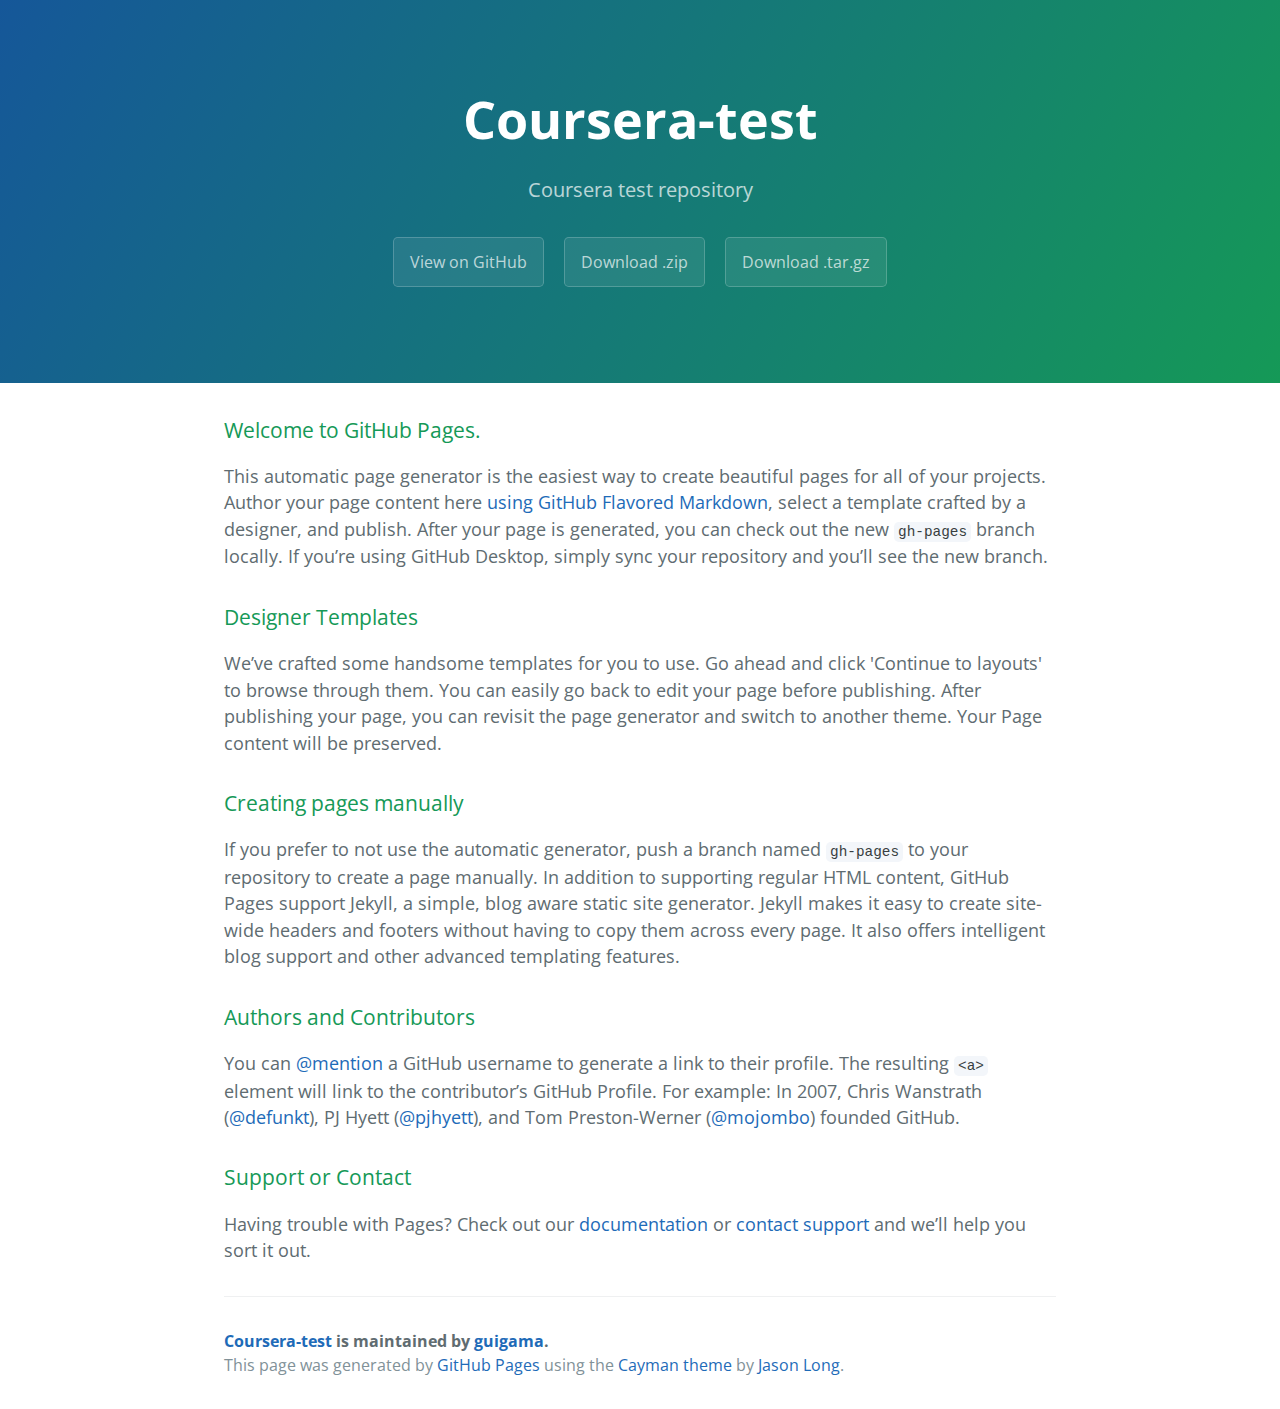
<file: index.html>
<!DOCTYPE html>
<html lang="en-us">
  <head>
    <meta charset="UTF-8">
    <title>Coursera-test by guigama</title>
    <meta name="viewport" content="width=device-width, initial-scale=1">
    <link rel="stylesheet" type="text/css" href="stylesheets/normalize.css" media="screen">
    <link href='https://fonts.googleapis.com/css?family=Open+Sans:400,700' rel='stylesheet' type='text/css'>
    <link rel="stylesheet" type="text/css" href="stylesheets/stylesheet.css" media="screen">
    <link rel="stylesheet" type="text/css" href="stylesheets/github-light.css" media="screen">
  </head>
  <body>
    <section class="page-header">
      <h1 class="project-name">Coursera-test</h1>
      <h2 class="project-tagline">Coursera test repository</h2>
      <a href="https://github.com/guigama/coursera-test" class="btn">View on GitHub</a>
      <a href="https://github.com/guigama/coursera-test/zipball/master" class="btn">Download .zip</a>
      <a href="https://github.com/guigama/coursera-test/tarball/master" class="btn">Download .tar.gz</a>
    </section>

    <section class="main-content">
      <h3>
<a id="welcome-to-github-pages" class="anchor" href="#welcome-to-github-pages" aria-hidden="true"><span aria-hidden="true" class="octicon octicon-link"></span></a>Welcome to GitHub Pages.</h3>

<p>This automatic page generator is the easiest way to create beautiful pages for all of your projects. Author your page content here <a href="https://guides.github.com/features/mastering-markdown/">using GitHub Flavored Markdown</a>, select a template crafted by a designer, and publish. After your page is generated, you can check out the new <code>gh-pages</code> branch locally. If you’re using GitHub Desktop, simply sync your repository and you’ll see the new branch.</p>

<h3>
<a id="designer-templates" class="anchor" href="#designer-templates" aria-hidden="true"><span aria-hidden="true" class="octicon octicon-link"></span></a>Designer Templates</h3>

<p>We’ve crafted some handsome templates for you to use. Go ahead and click 'Continue to layouts' to browse through them. You can easily go back to edit your page before publishing. After publishing your page, you can revisit the page generator and switch to another theme. Your Page content will be preserved.</p>

<h3>
<a id="creating-pages-manually" class="anchor" href="#creating-pages-manually" aria-hidden="true"><span aria-hidden="true" class="octicon octicon-link"></span></a>Creating pages manually</h3>

<p>If you prefer to not use the automatic generator, push a branch named <code>gh-pages</code> to your repository to create a page manually. In addition to supporting regular HTML content, GitHub Pages support Jekyll, a simple, blog aware static site generator. Jekyll makes it easy to create site-wide headers and footers without having to copy them across every page. It also offers intelligent blog support and other advanced templating features.</p>

<h3>
<a id="authors-and-contributors" class="anchor" href="#authors-and-contributors" aria-hidden="true"><span aria-hidden="true" class="octicon octicon-link"></span></a>Authors and Contributors</h3>

<p>You can <a href="https://help.github.com/articles/basic-writing-and-formatting-syntax/#mentioning-users-and-teams" class="user-mention">@mention</a> a GitHub username to generate a link to their profile. The resulting <code>&lt;a&gt;</code> element will link to the contributor’s GitHub Profile. For example: In 2007, Chris Wanstrath (<a href="https://github.com/defunkt" class="user-mention">@defunkt</a>), PJ Hyett (<a href="https://github.com/pjhyett" class="user-mention">@pjhyett</a>), and Tom Preston-Werner (<a href="https://github.com/mojombo" class="user-mention">@mojombo</a>) founded GitHub.</p>

<h3>
<a id="support-or-contact" class="anchor" href="#support-or-contact" aria-hidden="true"><span aria-hidden="true" class="octicon octicon-link"></span></a>Support or Contact</h3>

<p>Having trouble with Pages? Check out our <a href="https://help.github.com/pages">documentation</a> or <a href="https://github.com/contact">contact support</a> and we’ll help you sort it out.</p>

      <footer class="site-footer">
        <span class="site-footer-owner"><a href="https://github.com/guigama/coursera-test">Coursera-test</a> is maintained by <a href="https://github.com/guigama">guigama</a>.</span>

        <span class="site-footer-credits">This page was generated by <a href="https://pages.github.com">GitHub Pages</a> using the <a href="https://github.com/jasonlong/cayman-theme">Cayman theme</a> by <a href="https://twitter.com/jasonlong">Jason Long</a>.</span>
      </footer>

    </section>

  
  </body>
</html>
</file>
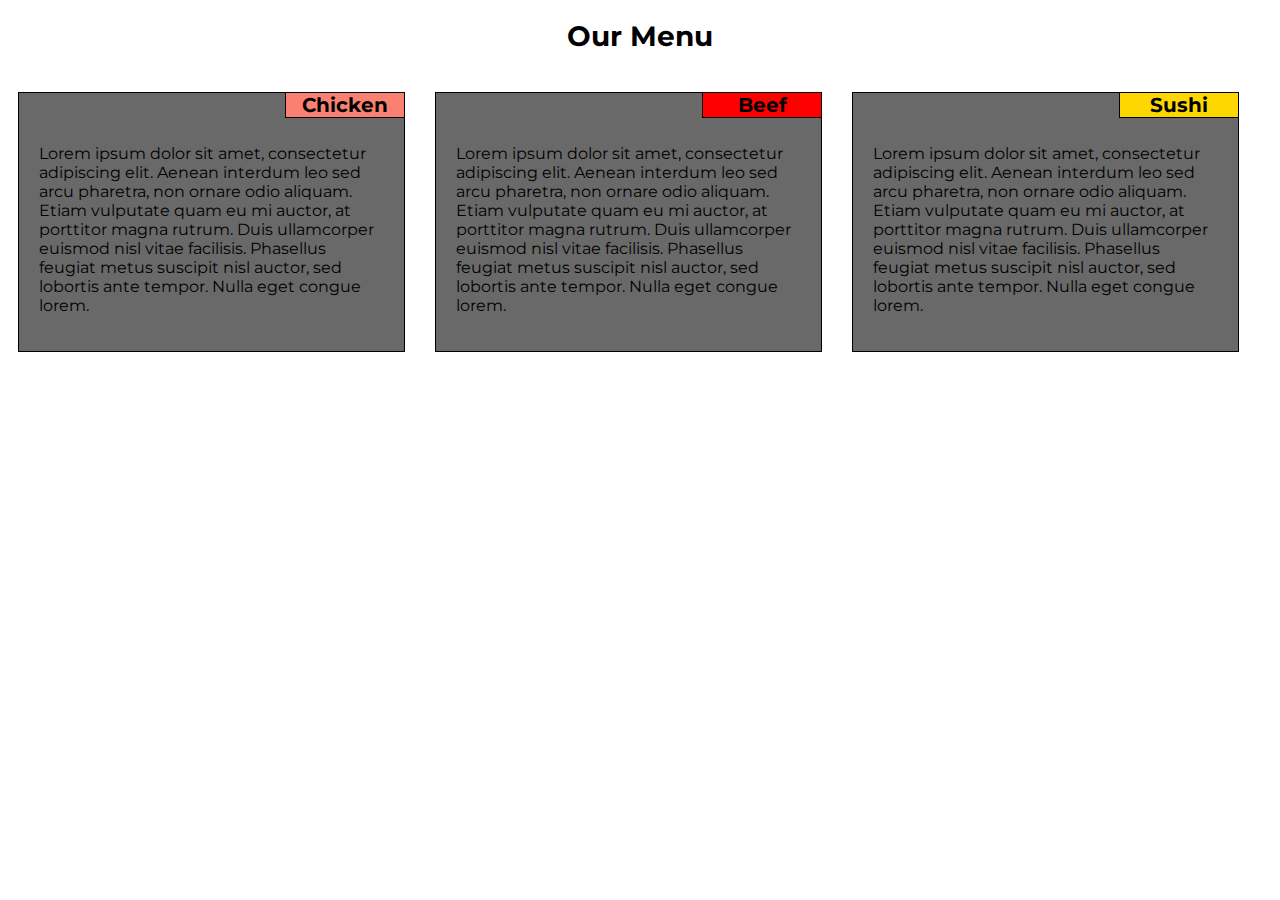
<file: module2-solution/index.html>
<!DOCTYPE html>
<html>
<head>
	<meta charset="utf-8">
	<meta name="viewport" content="width=device-width, initial-scale=1">
	<title>Assignment Solution for Module 2</title>
	<link rel="stylesheet" href="css/style.css">
	<link href='https://fonts.googleapis.com/css?family=Montserrat' rel='stylesheet' type='text/css'>
</head>
<body>

<h1>Our Menu</h1>

<div class="row">

<div class="col-lg-4 col-md-6">
<section id="section1">
<h2 id="chicken">Chicken</h2>
<div id="text">
<p >Lorem ipsum dolor sit amet, consectetur adipiscing elit. Aenean interdum leo sed arcu pharetra, non ornare odio aliquam. Etiam vulputate quam eu mi auctor, at porttitor magna rutrum. Duis ullamcorper euismod nisl vitae facilisis. Phasellus feugiat metus suscipit nisl auctor, sed lobortis ante tempor. Nulla eget congue lorem. </p>
</div>
</section>
</div>


<div class="col-lg-4 col-md-6">
<section id="section2">
<h2 id="beef">Beef</h2>
<div id="text">
<p>Lorem ipsum dolor sit amet, consectetur adipiscing elit. Aenean interdum leo sed arcu pharetra, non ornare odio aliquam. Etiam vulputate quam eu mi auctor, at porttitor magna rutrum. Duis ullamcorper euismod nisl vitae facilisis. Phasellus feugiat metus suscipit nisl auctor, sed lobortis ante tempor. Nulla eget congue lorem. </p>
</div>
</section>
</div>


<div class="col-lg-4 col-md-12">
<section id="section3">
<h2 id="sushi">Sushi</h2>
<div id="text">
<p>Lorem ipsum dolor sit amet, consectetur adipiscing elit. Aenean interdum leo sed arcu pharetra, non ornare odio aliquam. Etiam vulputate quam eu mi auctor, at porttitor magna rutrum. Duis ullamcorper euismod nisl vitae facilisis. Phasellus feugiat metus suscipit nisl auctor, sed lobortis ante tempor. Nulla eget congue lorem. </p>
</div>
</section>
</div>
</div>

</body>
</html>
</file>
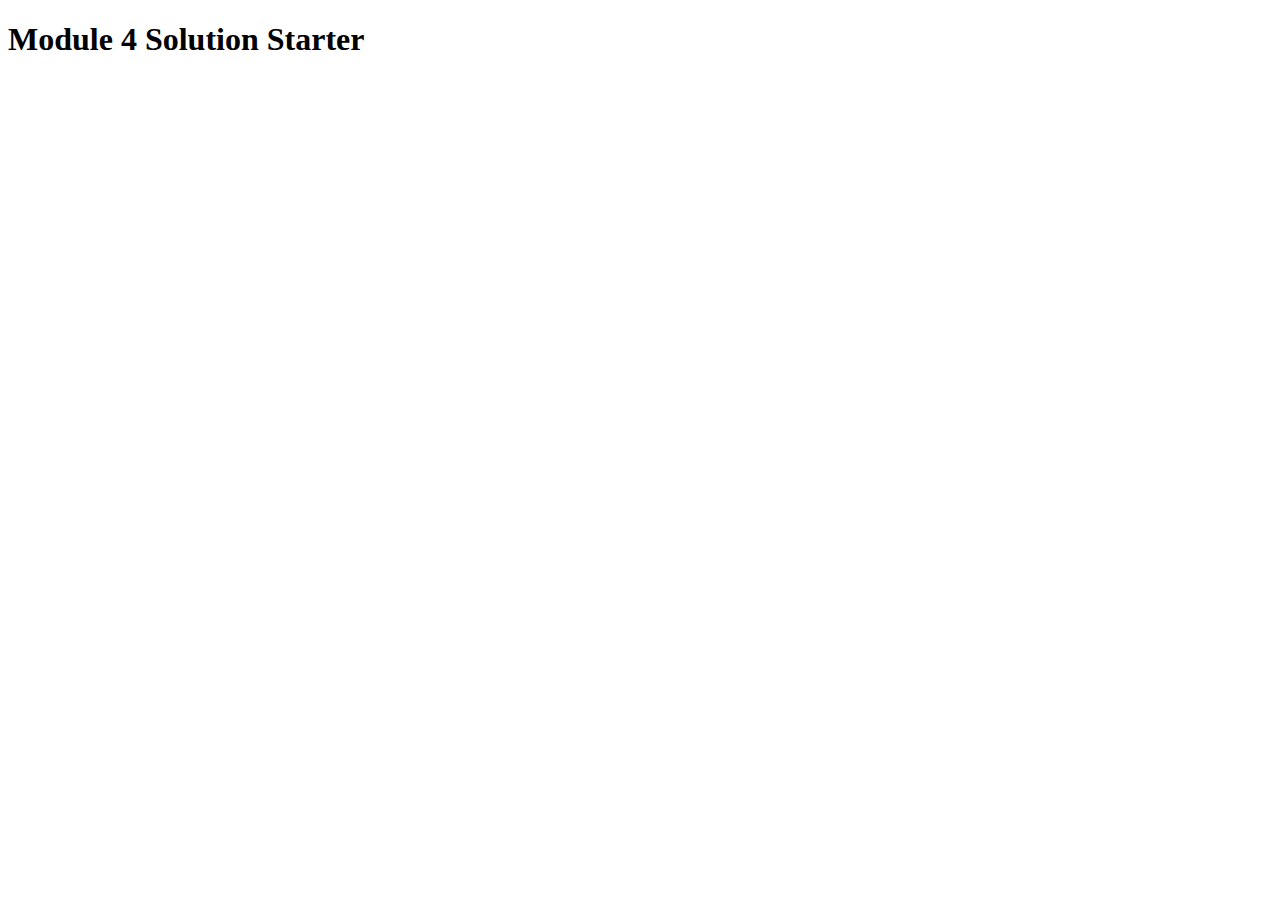
<file: module4-solution/index.html>
<!DOCTYPE html>
<html>
<head>
  <meta charset="utf-8">
  <title>Module 4 Solution Starter</title>
  <script src="SpeakHello.js"></script>
  <script src="SpeakGoodBye.js"></script>
  <script src="script.js"></script>
</head>
<body>
  <h1>Module 4 Solution Starter</h1>
</body>
</html>
</file>
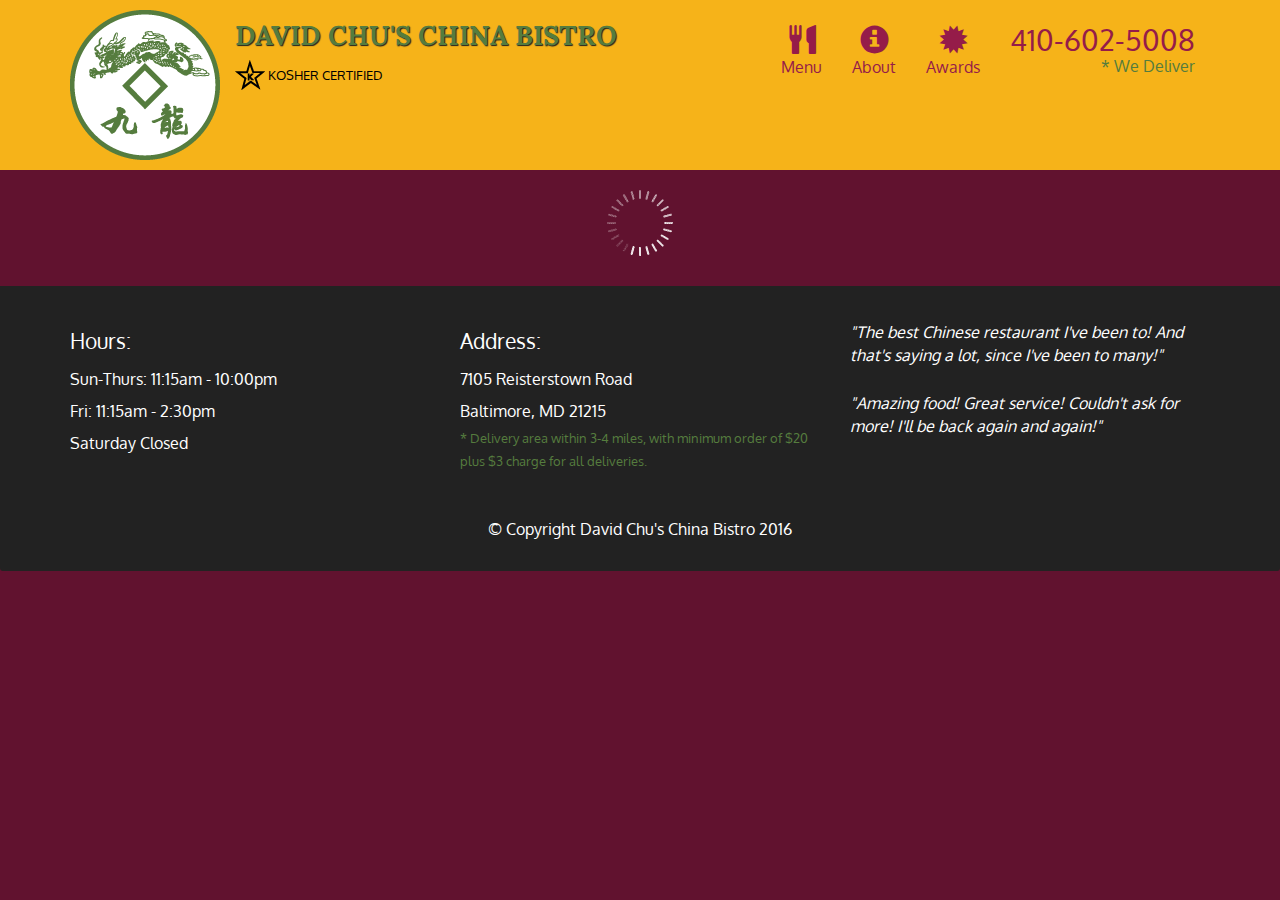
<file: module5-solution/index.html>
<!doctype html>
<html lang="en">
  <head>
    <meta charset="utf-8">
    <meta http-equiv="X-UA-Compatible" content="IE=edge">
    <meta name="viewport" content="width=device-width, initial-scale=1">
    <title>David Chu's China Bistro</title>
    <link rel="stylesheet" href="css/bootstrap.min.css">
    <link rel="stylesheet" href="css/styles.css">
    <link href='https://fonts.googleapis.com/css?family=Oxygen:400,300,700' rel='stylesheet' type='text/css'>
    <link href='https://fonts.googleapis.com/css?family=Lora' rel='stylesheet' type='text/css'>
  </head>
<body>
  <header>
    <nav id="header-nav" class="navbar navbar-default">
      <div class="container">
        <div class="navbar-header">
          <a href="index.html" class="pull-left visible-md visible-lg">
            <div id="logo-img" alt="Logo image"></div>
          </a>

          <div class="navbar-brand">
            <a href="index.html"><h1>David Chu's China Bistro</h1></a>
            <p>
              <img src="images/star-k-logo.png" alt="Kosher certification">
              <span>Kosher Certified</span>
            </p>
          </div>

          <button id="navbarToggle" type="button" class="navbar-toggle collapsed" data-toggle="collapse" data-target="#collapsable-nav" aria-expanded="false">
            <span class="sr-only">Toggle navigation</span>
            <span class="icon-bar"></span>
            <span class="icon-bar"></span>
            <span class="icon-bar"></span>
          </button>
        </div>
        
        <div id="collapsable-nav" class="collapse navbar-collapse">
           <ul id="nav-list" class="nav navbar-nav navbar-right">
            <li id="navHomeButton" class="visible-xs active">
              <a href="index.html">
                <span class="glyphicon glyphicon-home"></span> Home</a>
            </li>
            <li id="navMenuButton">
              <a href="#" onclick="$dc.loadMenuCategories();">
                <span class="glyphicon glyphicon-cutlery"></span><br class="hidden-xs"> Menu</a>
            </li>
            <li>
              <a href="#">
                <span class="glyphicon glyphicon-info-sign"></span><br class="hidden-xs"> About</a>
            </li>
            <li>
              <a href="#">
                <span class="glyphicon glyphicon-certificate"></span><br class="hidden-xs"> Awards</a>
            </li>
            <li id="phone" class="hidden-xs">
              <a href="tel:410-602-5008">
                <span>410-602-5008</span></a><div>* We Deliver</div>
            </li>
          </ul><!-- #nav-list -->
        </div><!-- .collapse .navbar-collapse -->
      </div><!-- .container -->
    </nav><!-- #header-nav -->
  </header>

  <div id="call-btn" class="visible-xs">
    <a class="btn" href="tel:410-602-5008">
    <span class="glyphicon glyphicon-earphone"></span>
    410-602-5008
    </a>
  </div>
  <div id="xs-deliver" class="text-center visible-xs">* We Deliver</div>

  <div id="main-content" class="container"></div>

  <footer class="panel-footer">
    <div class="container">
      <div class="row">
        <section id="hours" class="col-sm-4">
          <span>Hours:</span><br>
          Sun-Thurs: 11:15am - 10:00pm<br>
          Fri: 11:15am - 2:30pm<br>
          Saturday Closed
          <hr class="visible-xs">
        </section>
        <section id="address" class="col-sm-4">
          <span>Address:</span><br>
          7105 Reisterstown Road<br>
          Baltimore, MD 21215
          <p>* Delivery area within 3-4 miles, with minimum order of $20 plus $3 charge for all deliveries.</p>
          <hr class="visible-xs">
        </section>
        <section id="testimonials" class="col-sm-4">
          <p>"The best Chinese restaurant I've been to! And that's saying a lot, since I've been to many!"</p>
          <p>"Amazing food! Great service! Couldn't ask for more! I'll be back again and again!"</p>
        </section>
      </div>
      <div class="text-center">&copy; Copyright David Chu's China Bistro 2016</div>
    </div>
  </footer>

  <!-- jQuery (Bootstrap JS plugins depend on it) -->
  <script src="js/jquery-2.1.4.min.js"></script>
  <script src="js/bootstrap.min.js"></script>
  <script src="js/ajax-utils.js"></script>
  <script src="js/script.js"></script>
</body>
</html>
</file>
<file: stylesheets/stylesheet.css>
* {
  box-sizing: border-box; }

body {
  padding: 0;
  margin: 0;
  font-family: "Open Sans", "Helvetica Neue", Helvetica, Arial, sans-serif;
  font-size: 16px;
  line-height: 1.5;
  color: #606c71; }

a {
  color: #1e6bb8;
  text-decoration: none; }
  a:hover {
    text-decoration: underline; }

.btn {
  display: inline-block;
  margin-bottom: 1rem;
  color: rgba(255, 255, 255, 0.7);
  background-color: rgba(255, 255, 255, 0.08);
  border-color: rgba(255, 255, 255, 0.2);
  border-style: solid;
  border-width: 1px;
  border-radius: 0.3rem;
  transition: color 0.2s, background-color 0.2s, border-color 0.2s; }
  .btn + .btn {
    margin-left: 1rem; }

.btn:hover {
  color: rgba(255, 255, 255, 0.8);
  text-decoration: none;
  background-color: rgba(255, 255, 255, 0.2);
  border-color: rgba(255, 255, 255, 0.3); }

@media screen and (min-width: 64em) {
  .btn {
    padding: 0.75rem 1rem; } }

@media screen and (min-width: 42em) and (max-width: 64em) {
  .btn {
    padding: 0.6rem 0.9rem;
    font-size: 0.9rem; } }

@media screen and (max-width: 42em) {
  .btn {
    display: block;
    width: 100%;
    padding: 0.75rem;
    font-size: 0.9rem; }
    .btn + .btn {
      margin-top: 1rem;
      margin-left: 0; } }

.page-header {
  color: #fff;
  text-align: center;
  background-color: #159957;
  background-image: linear-gradient(120deg, #155799, #159957); }

@media screen and (min-width: 64em) {
  .page-header {
    padding: 5rem 6rem; } }

@media screen and (min-width: 42em) and (max-width: 64em) {
  .page-header {
    padding: 3rem 4rem; } }

@media screen and (max-width: 42em) {
  .page-header {
    padding: 2rem 1rem; } }

.project-name {
  margin-top: 0;
  margin-bottom: 0.1rem; }

@media screen and (min-width: 64em) {
  .project-name {
    font-size: 3.25rem; } }

@media screen and (min-width: 42em) and (max-width: 64em) {
  .project-name {
    font-size: 2.25rem; } }

@media screen and (max-width: 42em) {
  .project-name {
    font-size: 1.75rem; } }

.project-tagline {
  margin-bottom: 2rem;
  font-weight: normal;
  opacity: 0.7; }

@media screen and (min-width: 64em) {
  .project-tagline {
    font-size: 1.25rem; } }

@media screen and (min-width: 42em) and (max-width: 64em) {
  .project-tagline {
    font-size: 1.15rem; } }

@media screen and (max-width: 42em) {
  .project-tagline {
    font-size: 1rem; } }

.main-content :first-child {
  margin-top: 0; }
.main-content img {
  max-width: 100%; }
.main-content h1, .main-content h2, .main-content h3, .main-content h4, .main-content h5, .main-content h6 {
  margin-top: 2rem;
  margin-bottom: 1rem;
  font-weight: normal;
  color: #159957; }
.main-content p {
  margin-bottom: 1em; }
.main-content code {
  padding: 2px 4px;
  font-family: Consolas, "Liberation Mono", Menlo, Courier, monospace;
  font-size: 0.9rem;
  color: #383e41;
  background-color: #f3f6fa;
  border-radius: 0.3rem; }
.main-content pre {
  padding: 0.8rem;
  margin-top: 0;
  margin-bottom: 1rem;
  font: 1rem Consolas, "Liberation Mono", Menlo, Courier, monospace;
  color: #567482;
  word-wrap: normal;
  background-color: #f3f6fa;
  border: solid 1px #dce6f0;
  border-radius: 0.3rem; }
  .main-content pre > code {
    padding: 0;
    margin: 0;
    font-size: 0.9rem;
    color: #567482;
    word-break: normal;
    white-space: pre;
    background: transparent;
    border: 0; }
.main-content .highlight {
  margin-bottom: 1rem; }
  .main-content .highlight pre {
    margin-bottom: 0;
    word-break: normal; }
.main-content .highlight pre, .main-content pre {
  padding: 0.8rem;
  overflow: auto;
  font-size: 0.9rem;
  line-height: 1.45;
  border-radius: 0.3rem; }
.main-content pre code, .main-content pre tt {
  display: inline;
  max-width: initial;
  padding: 0;
  margin: 0;
  overflow: initial;
  line-height: inherit;
  word-wrap: normal;
  background-color: transparent;
  border: 0; }
  .main-content pre code:before, .main-content pre code:after, .main-content pre tt:before, .main-content pre tt:after {
    content: normal; }
.main-content ul, .main-content ol {
  margin-top: 0; }
.main-content blockquote {
  padding: 0 1rem;
  margin-left: 0;
  color: #819198;
  border-left: 0.3rem solid #dce6f0; }
  .main-content blockquote > :first-child {
    margin-top: 0; }
  .main-content blockquote > :last-child {
    margin-bottom: 0; }
.main-content table {
  display: block;
  width: 100%;
  overflow: auto;
  word-break: normal;
  word-break: keep-all; }
  .main-content table th {
    font-weight: bold; }
  .main-content table th, .main-content table td {
    padding: 0.5rem 1rem;
    border: 1px solid #e9ebec; }
.main-content dl {
  padding: 0; }
  .main-content dl dt {
    padding: 0;
    margin-top: 1rem;
    font-size: 1rem;
    font-weight: bold; }
  .main-content dl dd {
    padding: 0;
    margin-bottom: 1rem; }
.main-content hr {
  height: 2px;
  padding: 0;
  margin: 1rem 0;
  background-color: #eff0f1;
  border: 0; }

@media screen and (min-width: 64em) {
  .main-content {
    max-width: 64rem;
    padding: 2rem 6rem;
    margin: 0 auto;
    font-size: 1.1rem; } }

@media screen and (min-width: 42em) and (max-width: 64em) {
  .main-content {
    padding: 2rem 4rem;
    font-size: 1.1rem; } }

@media screen and (max-width: 42em) {
  .main-content {
    padding: 2rem 1rem;
    font-size: 1rem; } }

.site-footer {
  padding-top: 2rem;
  margin-top: 2rem;
  border-top: solid 1px #eff0f1; }

.site-footer-owner {
  display: block;
  font-weight: bold; }

.site-footer-credits {
  color: #819198; }

@media screen and (min-width: 64em) {
  .site-footer {
    font-size: 1rem; } }

@media screen and (min-width: 42em) and (max-width: 64em) {
  .site-footer {
    font-size: 1rem; } }

@media screen and (max-width: 42em) {
  .site-footer {
    font-size: 0.9rem; } }
</file>
<file: stylesheets/github-light.css>
/*
The MIT License (MIT)

Copyright (c) 2016 GitHub, Inc.

Permission is hereby granted, free of charge, to any person obtaining a copy
of this software and associated documentation files (the "Software"), to deal
in the Software without restriction, including without limitation the rights
to use, copy, modify, merge, publish, distribute, sublicense, and/or sell
copies of the Software, and to permit persons to whom the Software is
furnished to do so, subject to the following conditions:

The above copyright notice and this permission notice shall be included in all
copies or substantial portions of the Software.

THE SOFTWARE IS PROVIDED "AS IS", WITHOUT WARRANTY OF ANY KIND, EXPRESS OR
IMPLIED, INCLUDING BUT NOT LIMITED TO THE WARRANTIES OF MERCHANTABILITY,
FITNESS FOR A PARTICULAR PURPOSE AND NONINFRINGEMENT. IN NO EVENT SHALL THE
AUTHORS OR COPYRIGHT HOLDERS BE LIABLE FOR ANY CLAIM, DAMAGES OR OTHER
LIABILITY, WHETHER IN AN ACTION OF CONTRACT, TORT OR OTHERWISE, ARISING FROM,
OUT OF OR IN CONNECTION WITH THE SOFTWARE OR THE USE OR OTHER DEALINGS IN THE
SOFTWARE.

*/

.pl-c /* comment */ {
  color: #969896;
}

.pl-c1 /* constant, variable.other.constant, support, meta.property-name, support.constant, support.variable, meta.module-reference, markup.raw, meta.diff.header */,
.pl-s .pl-v /* string variable */ {
  color: #0086b3;
}

.pl-e /* entity */,
.pl-en /* entity.name */ {
  color: #795da3;
}

.pl-smi /* variable.parameter.function, storage.modifier.package, storage.modifier.import, storage.type.java, variable.other */,
.pl-s .pl-s1 /* string source */ {
  color: #333;
}

.pl-ent /* entity.name.tag */ {
  color: #63a35c;
}

.pl-k /* keyword, storage, storage.type */ {
  color: #a71d5d;
}

.pl-s /* string */,
.pl-pds /* punctuation.definition.string, string.regexp.character-class */,
.pl-s .pl-pse .pl-s1 /* string punctuation.section.embedded source */,
.pl-sr /* string.regexp */,
.pl-sr .pl-cce /* string.regexp constant.character.escape */,
.pl-sr .pl-sre /* string.regexp source.ruby.embedded */,
.pl-sr .pl-sra /* string.regexp string.regexp.arbitrary-repitition */ {
  color: #183691;
}

.pl-v /* variable */ {
  color: #ed6a43;
}

.pl-id /* invalid.deprecated */ {
  color: #b52a1d;
}

.pl-ii /* invalid.illegal */ {
  color: #f8f8f8;
  background-color: #b52a1d;
}

.pl-sr .pl-cce /* string.regexp constant.character.escape */ {
  font-weight: bold;
  color: #63a35c;
}

.pl-ml /* markup.list */ {
  color: #693a17;
}

.pl-mh /* markup.heading */,
.pl-mh .pl-en /* markup.heading entity.name */,
.pl-ms /* meta.separator */ {
  font-weight: bold;
  color: #1d3e81;
}

.pl-mq /* markup.quote */ {
  color: #008080;
}

.pl-mi /* markup.italic */ {
  font-style: italic;
  color: #333;
}

.pl-mb /* markup.bold */ {
  font-weight: bold;
  color: #333;
}

.pl-md /* markup.deleted, meta.diff.header.from-file */ {
  color: #bd2c00;
  background-color: #ffecec;
}

.pl-mi1 /* markup.inserted, meta.diff.header.to-file */ {
  color: #55a532;
  background-color: #eaffea;
}

.pl-mdr /* meta.diff.range */ {
  font-weight: bold;
  color: #795da3;
}

.pl-mo /* meta.output */ {
  color: #1d3e81;
}
</file>
<file: module2-solution/css/style.css>
*{
	box-sizing: border-box;
	}

body{
	font-family: 'Montserrat', sans-serif;
	font-size: 16;
	}
h1 {
	text-align: center;
	font-size: 175%;
	}

h2{
	text-align: center;
	font-size: 125%;
	border: 1px solid black;
	width: 120px;
	position: absolute;
	right: 0px;
	top: 0px;
	margin-top: -1px;
	margin-right: -1px;
	}

h2#chicken{
	background-color: #FA8072;
		}

h2#beef{
	background-color: #FF0000;
		}

h2#sushi{
	background-color: #FFD700;
		}

section {
  	background-color: #696969;
    border: 1px solid black;
    margin-right: 20px;
    margin-left: 10px;
    margin-bottom: 20px;
    margin-top: 20px;
    padding: 10px;
    box-sizing: border-box;
    position: relative;
	}

div#text {
	padding: 10px;
	padding-top: 25px;
	}


/* Simple Responsive Framework. */
.row {
    width: 100%;
    margin-right: auto;
    margin-left: auto;
    }

/********** Large devices only **********/
@media (min-width: 992px) {
    .col-lg-1, .col-lg-2, .col-lg-3, .col-lg-4, .col-lg-5, .col-lg-6, .col-lg-7, .col-lg-8, .col-lg-9, .col-lg-10, .col-lg-11, .col-lg-12{
     float: left;
    }
    .col-lg-1 {
        width: 8.33%;
    }
    .col-lg-2 {
        width: 16.66%;
    }
    .col-lg-3 {
        width: 25%;
    }
    .col-lg-4 {
        width: 33%;
    }
    .col-lg-5 {
        width: 41.66%;
    }
    .col-lg-6 {
        width: 50%;
    }
    .col-lg-7 {
        width: 58.33%;
    }
    .col-lg-8 {
        width: 66.66%;
    }
    .col-lg-9 {
        width: 74.99%;
    }
    .col-lg-10 {
        width: 83.33%;
    }
    .col-lg-11 {
        width: 91.66%;
    }
    .col-lg-12 {
        width: 100%;
    }
}

/********** Medium devices only **********/
@media (min-width: 768px) and (max-width: 991px) {
     .col-md-1, .col-md-2, .col-md-3, .col-md-4, .col-md-5, .col-md-6, .col-md-7, .col-md-8, .col-md-9, .col-md-10, .col-md-11, .col-md-12{
        float: left;
    }
    .col-md-1 {
        width: 8.33%;
    }
    .col-md-2 {
        width: 16.66%;
    }
    .col-md-3 {
        width: 25%;
    }
    .col-md-4 {
        width: 33%;
    }
    .col-md-5 {
        width: 41.66%;
    }
    .col-md-6 {
        width: 50%;
    }
    .col-md-7 {
        width: 58.33%;
    }
    .col-md-8 {
        width: 66.66%;
    }
    .col-md-9 {
        width: 74.99%;
    }
    .col-md-10 {
        width: 83.33%;
    }
    .col-md-11 {
        width: 91.66%;
    }
    .col-md-12 {
        width: 100%;
    }
}
</file>
<file: module5-solution/css/styles.css>
body {
  font-size: 16px;
  color: #fff;
  background-color: #61122f;
  font-family: 'Oxygen', sans-serif;
}

/** HEADER **/
#header-nav {
  background-color: #f6b319;
  border-radius: 0;
  border: 0;
}

#logo-img {
  background: url('../images/restaurant-logo_large.png') no-repeat;
  width: 150px;
  height: 150px;
  margin: 10px 15px 10px 0;
}

.navbar-brand {
  padding-top: 25px;
}
.navbar-brand h1 { /* Restaurant name */
  font-family: 'Lora', serif;
  color: #557c3e;
  font-size: 1.5em;
  text-transform: uppercase;
  font-weight: bold;
  text-shadow: 1px 1px 1px #222;
  margin-top: 0;
  margin-bottom: 0;
  line-height: .75;
}
.navbar-brand a:hover, .navbar-brand a:focus {
  text-decoration: none;
}
.navbar-brand p { /* Kosher cert */
  color: #000;
  text-transform: uppercase;
  font-size: .7em;
  margin-top: 15px;
}
.navbar-brand p span { /* Star-K */
  vertical-align: middle;
}

#nav-list {
  margin-top: 10px;
}
#nav-list a {
  color: #951C49;
  text-align: center;
}
#nav-list a:hover {
  background: #E7E7E7;
}
#nav-list a span {
  font-size: 1.8em;
}

#phone {
  margin-top: 5px;
}
#phone a { /* Phone number */
  text-align: right;
  padding-bottom: 0;
}
#phone div { /* We Deliver */
  color: #557c3e;
  text-align: right;
  padding-right: 15px;
}

.navbar-header button.navbar-toggle, .navbar-header .icon-bar {
  border: 1px solid #61122f;
}
.navbar-header button.navbar-toggle {
  clear: both;
  margin-top: -30px;
}
/* END HEADER */

/* FOOTER */
.panel-footer {
  margin-top: 30px;
  padding-top: 35px;
  padding-bottom: 30px;
  background-color: #222;
  border-top: 0;
}
.panel-footer div.row {
  margin-bottom: 35px;
}
#hours, #address {
  line-height: 2;
}
#hours > span, #address > span {
  font-size: 1.3em;
}
#address p {
  color: #557c3e;
  font-size: .8em;
  line-height: 1.8;
}
#testimonials {
  font-style: italic;
}
#testimonials p:nth-child(2) {
  margin-top: 25px;
}
/* END FOOTER */



/* HOME PAGE */
.container .jumbotron {
  box-shadow: 0 0 50px #3F0C1F;
  border: 2px solid #3F0C1F;
}

#menu-tile, #specials-tile, #map-tile {
  height: 250px;
  width: 100%;
  margin-bottom: 15px;
  position: relative;
  border: 2px solid #3F0C1F;
  overflow: hidden;
}
#menu-tile:hover, #specials-tile:hover, #map-tile:hover {
  box-shadow: 0 1px 5px 1px #cccccc;
}
#menu-tile {
  background: url('../images/menu-tile.jpg') no-repeat;
  background-position: center;
}
#specials-tile {
  background: url('../images/specials-tile.jpg') no-repeat;
  background-position: center;
}
#menu-tile span, #specials-tile span, #map-tile span {
  position: absolute;
  bottom: 0;
  right: 0;
  width: 100%;
  text-align: center;
  font-size: 1.6em;
  text-transform: uppercase;
  background-color: #000;
  color: #fff;
  opacity: .8;
}
/* END HOME PAGE */

/* MENU CATEGORIES PAGE */
.category-tile { 
  position: relative;
  border: 2px solid #3F0C1F;
  overflow: hidden;
  width: 200px;
  height: 200px;
  margin: 0 auto 15px;
}
.category-tile span {
  position: absolute;
  bottom: 0;
  right: 0;
  width: 100%;
  text-align: center;
  font-size: 1.2em;
  text-transform: uppercase;
  background-color: #000;
  color: #fff;
  opacity: .8;
}
.category-tile:hover {
  box-shadow: 0 1px 5px 1px #cccccc;
}

#menu-categories-title + div {
  margin-bottom: 50px;
}
/* END MENU CATEGORIES PAGE */

/* SINGLE CATEGORY PAGE */
.menu-item-tile {
  margin-bottom: 25px;
}
.menu-item-tile hr {
  width: 80%;
}
.menu-item-tile .menu-item-price {
  font-size: 1.1em;
  text-align: right;
  margin-top: -15px;
  margin-right: -15px;
}
.menu-item-tile .menu-item-price span {
  font-size: .6em;
}
.menu-item-photo {
  position: relative;
  border: 2px solid #3F0C1F; 
  overflow: hidden;
  padding: 0;
  margin-right: -15px;
  margin-left: auto;
  margin-bottom: 20px;
  max-width: 250px;
}
.menu-item-photo div {
  position: absolute;
  bottom: 0;
  right: 0;
  width: 80px;
  background-color: #557c3e;
  text-align: center;
}
.menu-item-description {
  padding-right: 30px;
}
h3.menu-item-title {
  margin: 0 0 10px;
}
.menu-item-details {
  font-size: .9em;
  font-style: italic;
}
/* END SINGLE CATEGORY PAGE */


/********** Large devices only **********/
@media (min-width: 1200px) {
  .container .jumbotron {
    background: url('../images/jumbotron_1200.jpg') no-repeat;
    height: 675px;
  }
}

/********** Medium devices only **********/
@media (min-width: 992px) and (max-width: 1199px) {
  /* Header */
  #logo-img {
    background: url('../images/restaurant-logo_medium.png') no-repeat;
    width: 100px;
    height: 100px;
    margin: 5px 5px 5px 0;
  }
  /* End Header */

  /* Home Page */
  .container .jumbotron {
    background: url('../images/jumbotron_992.jpg') no-repeat;
    height: 558px;
  }
  /* End Home Page */
}

/********** Small devices only **********/
@media (min-width: 768px) and (max-width: 991px) {
  /* Home Page */
  .container .jumbotron {
    background: url('../images/jumbotron_768.jpg') no-repeat;
    height: 432px;
  }
  /* End Home Page */
}

/********** Extra small devices only **********/
@media (max-width: 767px) {
  /* Header */
  .navbar-brand {
    padding-top: 10px;
    height: 80px;
  }
  .navbar-brand h1 { /* Restaurant name */
    padding-top: 10px;
    font-size: 5vw; /* 1vw = 1% of viewport width */
  }
  .navbar-brand p { /* Kosher cert */
    font-size: .6em;
    margin-top: 12px;
  }
  .navbar-brand p img { /* Star-K */
    height: 20px;
  }

  #collapsable-nav a { /* Collapsed nav menu text */
    font-size: 1.2em;
  }
  #collapsable-nav a span { /* Collapsed nav menu glyph */
    font-size: 1em;
    margin-right: 5px;
  }

  #call-btn > a {
    font-size: 1.5em;
    display: block;
    margin: 0 20px;
    padding: 10px;
    border: 2px solid #fff;
    background-color: #f6b319;
    color: #951c49;
  }
  #xs-deliver {
    margin-top: 5px;
    font-size: .7em;
    letter-spacing: .1em;
    text-transform: uppercase;
  }
  /* End Header */

  /* Footer */
  .panel-footer section {
    margin-bottom: 30px;
    text-align: center;
  }
  .panel-footer section:nth-child(3) {
    margin-bottom: 0; /* margin already exists on the whole row */
  }
  .panel-footer section hr {
    width: 50%;
  }
  /* End Footer */

  /* Home Page */
  .container .jumbotron {
    margin-top: 30px;
    padding: 0;
  }
  #menu-tile, #specials-tile {
    width: 360px;
    margin: 0 auto 15px;
  }

  .menu-item-photo {
    margin-right: auto;
  }
  .menu-item-tile .menu-item-price {
    text-align: center;
  }
  .menu-item-description {
    text-align: center;;
  }
}


/********** Super extra small devices Only :-) (e.g., iPhone 4) **********/
@media (max-width: 479px) {
  /* Header */
  .navbar-brand h1 { /* Restaurant name */
    padding-top: 5px;
    font-size: 6vw;
  }
  /* End Header */
  
  /* Home page */
  #menu-tile, #specials-tile {
    width: 280px;
    margin: 0 auto 15px;
  }

  .col-xxs-12 {
    position: relative;
    min-height: 1px;
    padding-right: 15px;
    padding-left: 15px;
    float: left;
    width: 100%;
  }
}
</file>
